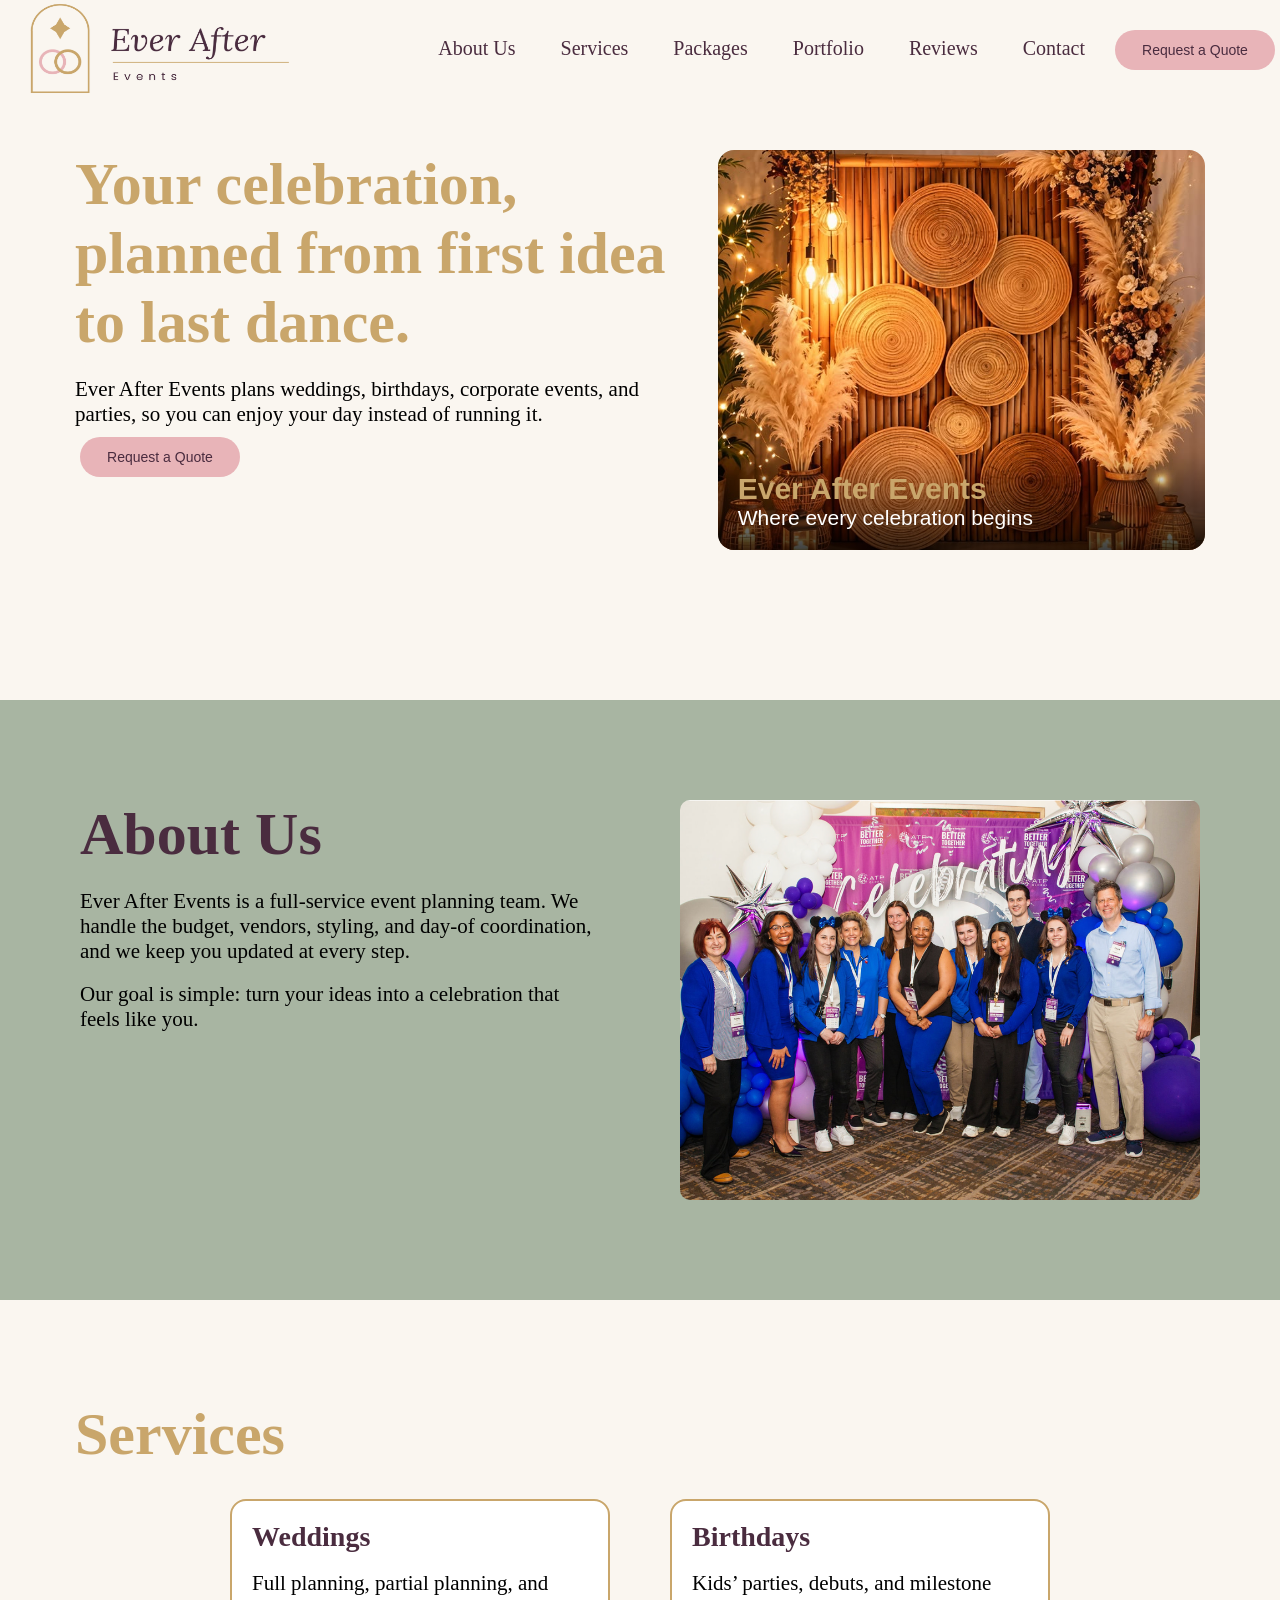
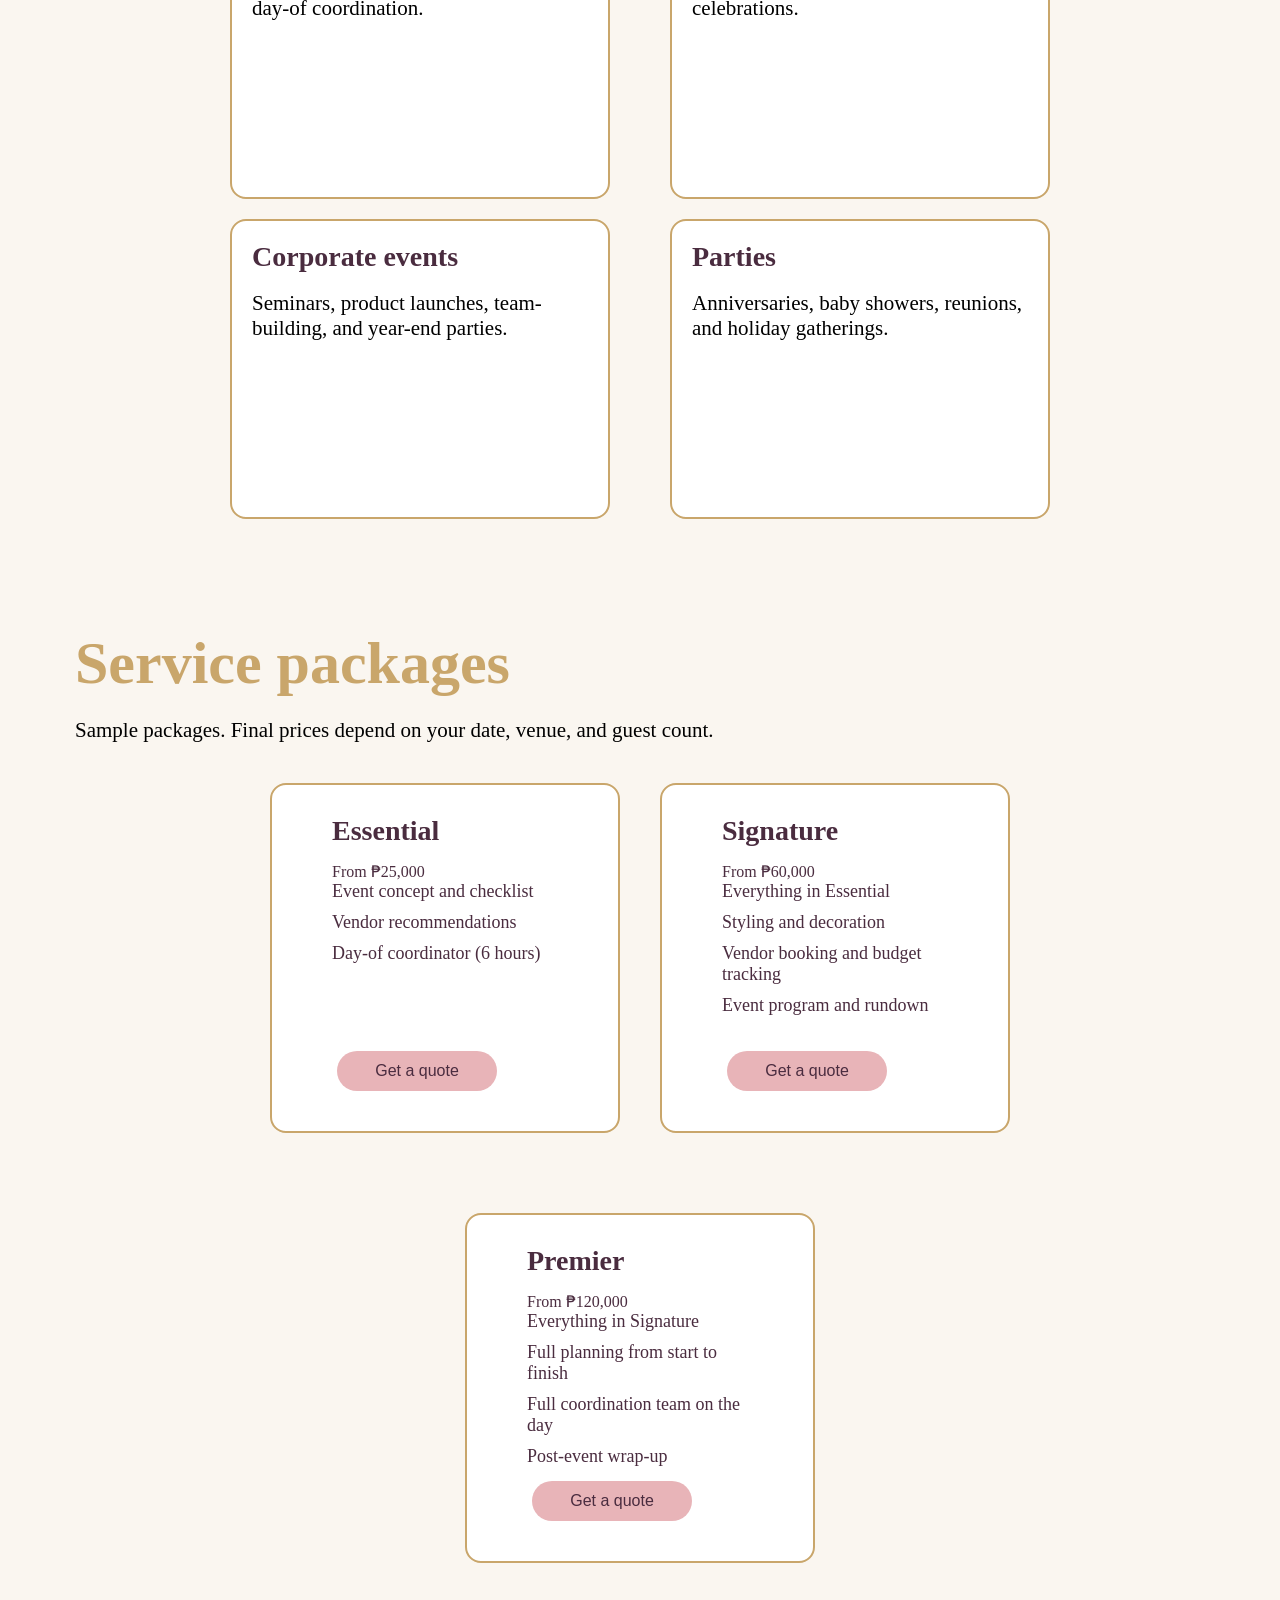
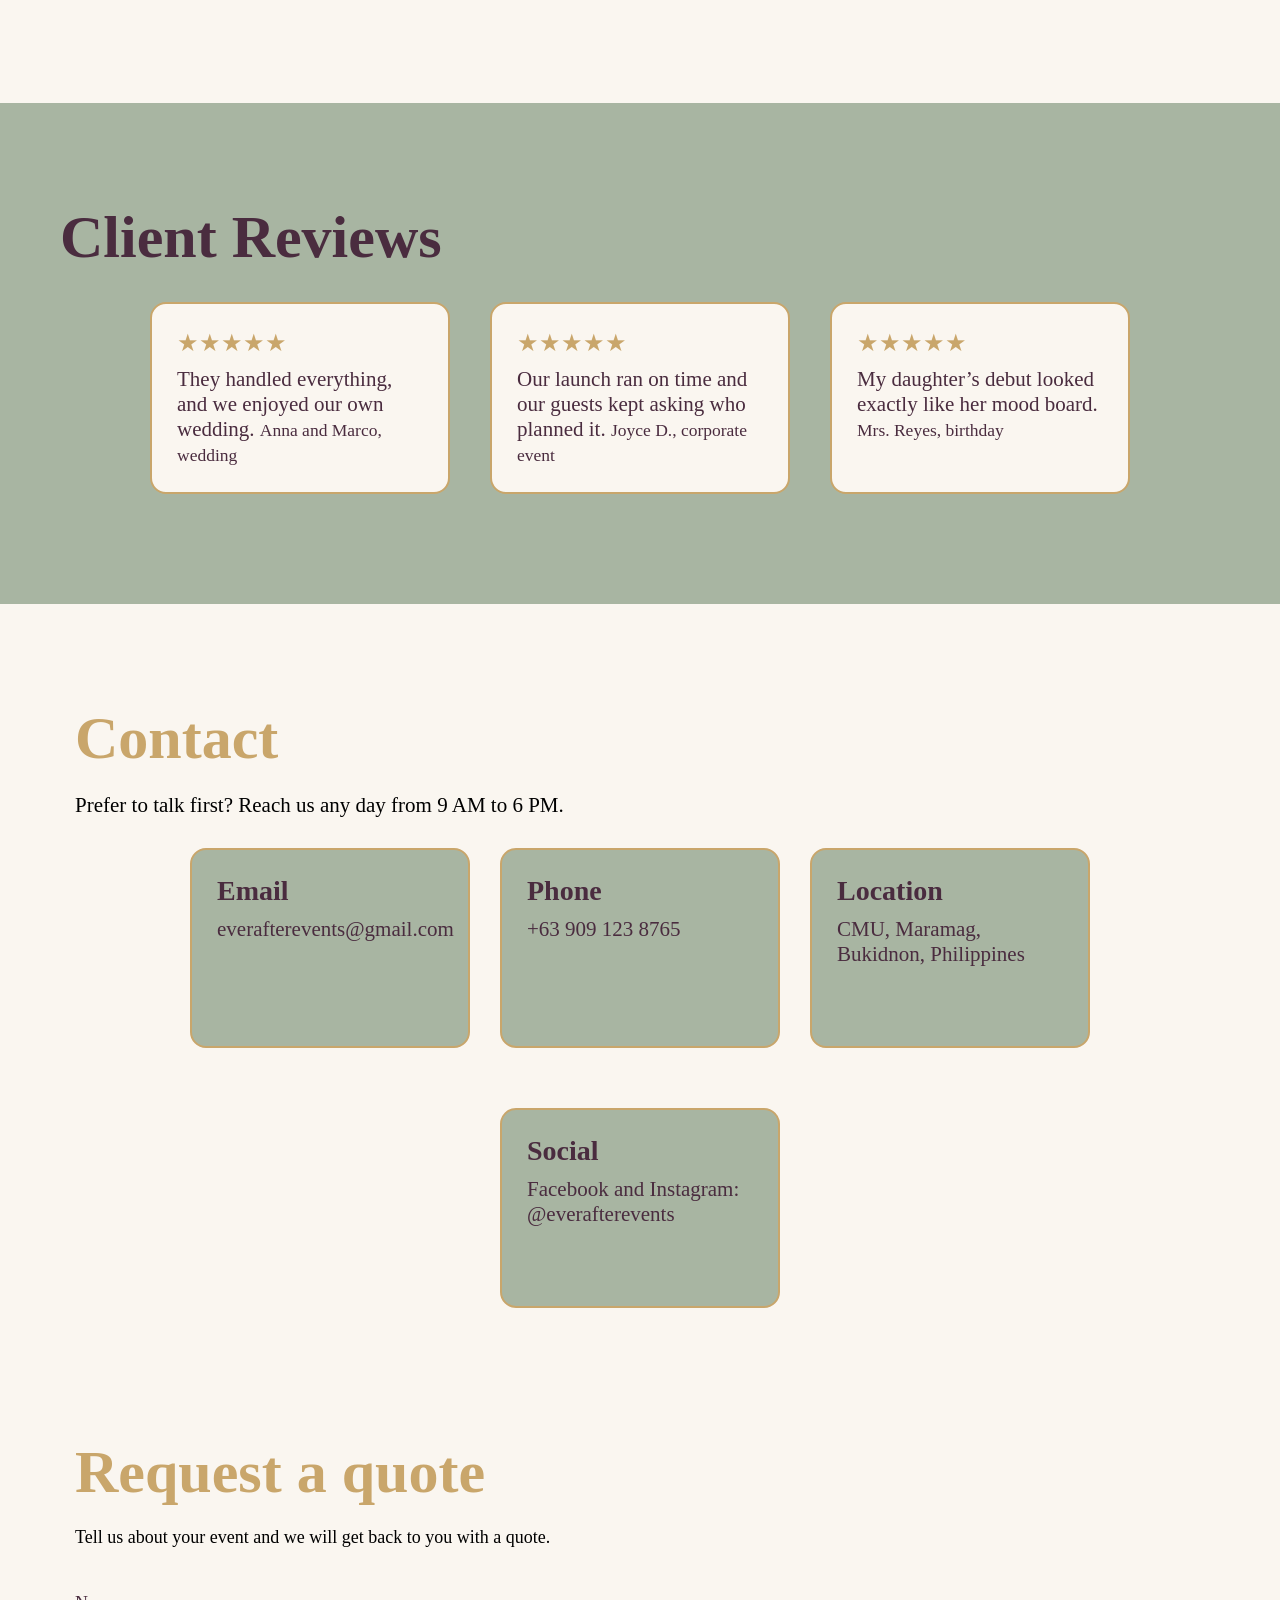
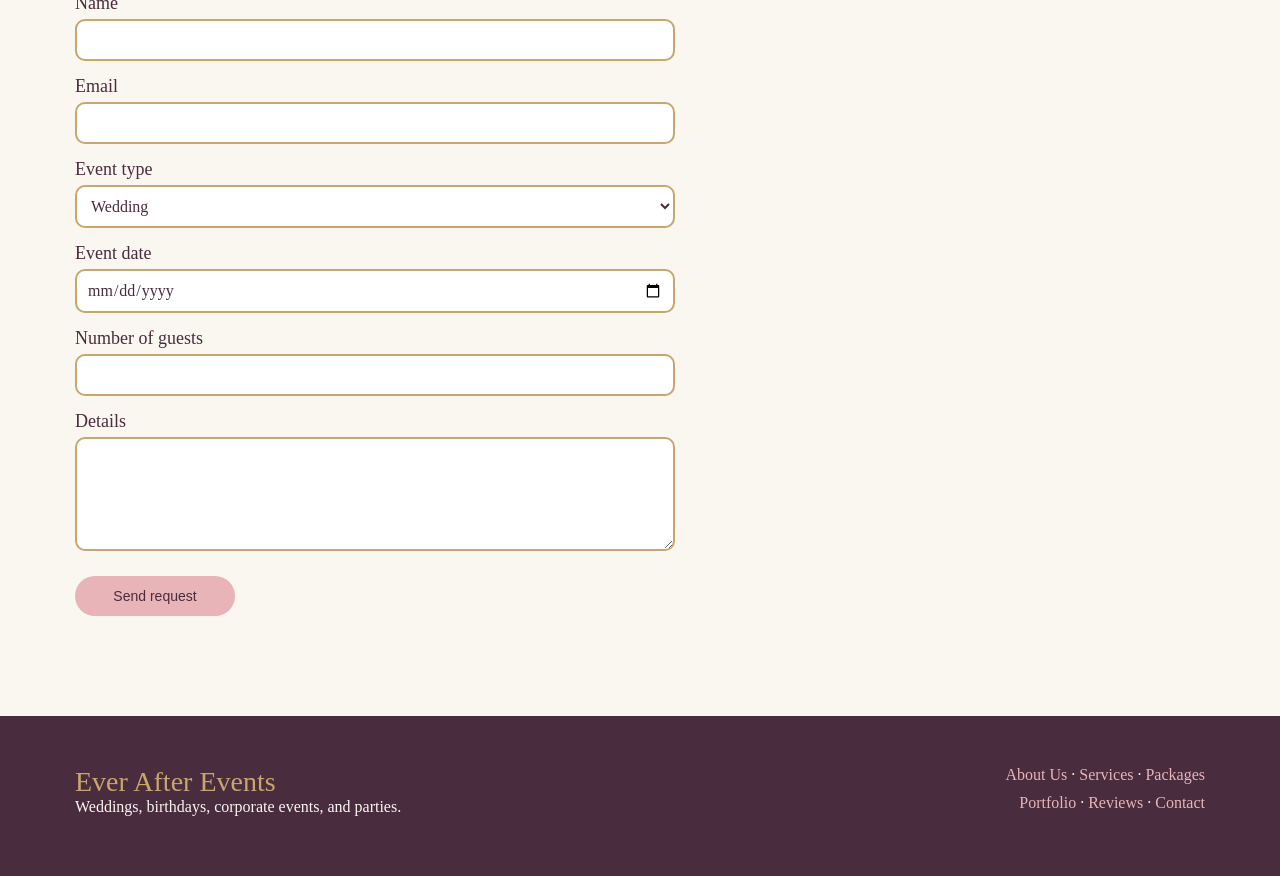
<file: index.html>
<!-- 
 request quote Event date form - add js validation for pass dates to be invalid
 -->

<!doctype html>
<html lang="en">
  <head>
    <meta charset="utf-8" />
    <meta
      name="viewport"
      content="width=device-width, initial-scale=1, viewport-fit=cover"
    />
    <title>
      Ever After Events | Weddings, Birthdays, Corporate Events & Parties
    </title>
    <link rel="stylesheet" href="css/style.css">
  </head>
  <body>
    <header>
      <div class="headnav">
        <img class="logo" src="images/logo.png" alt="Ever After Events">
        <div class="nav">
          <nav>
            <a href="#about">About Us</a>
            <a href="#services">Services</a>
            <a href="#packages">Packages</a>
            <a href="portfolio.html">Portfolio</a>
            <a href="#reviews">Reviews</a>
            <a href="#contact">Contact</a>
            <button class="requestButton">
              <a href="#quote">Request a Quote</a>
            </button>
          </nav>
        </div>
      </div>
    </header>

    <main>
      <section class="home" id="home">
          <div>
            <h1>Your celebration, planned from first idea to last dance.</h1>
            <p>
              Ever After Events plans weddings, birthdays, corporate events, and
              parties, so you can enjoy your day instead of running it.
            </p>
            <button class="requestButton">
              <a href="#quote">Request a Quote</a>
            </button>
          </div>
          
          <div class="banner">
            <img src="images/home.jpg" alt="An event design">
            <div class="bannerText">
              <h2>Ever After Events</h2>
              <p>Where every celebration begins</p>
            </div>
          </div>
      </section>

      <section id="about">
        <div>
          <h2>About Us</h2>
          <p>
            Ever After Events is a full-service event planning team. We handle
            the budget, vendors, styling, and day-of coordination, and we keep
            you updated at every step.
          </p>
          <br>
          <p>
            Our goal is simple: turn your ideas into a celebration that feels
            like you.
          </p>
        </div>

        <div class="banner">
            <img class="team" src="images/team.png" alt="An event design">
        </div>

      </section>

      <section id="services">
        <div>
          <h2>Services</h2>
          <div id="servicesCard">
            <div class="card">
              <h3>Weddings</h3>
              <br>
              <p>Full planning, partial planning, and day-of coordination.</p>
            </div>
            <div class="card">
              <h3>Birthdays</h3>
              <br>
              <p>Kids’ parties, debuts, and milestone celebrations.</p>
            </div>
            <div class="card">
              <h3>Corporate events</h3>
              <br>
              <p>
                Seminars, product launches, team-building, and year-end parties.
              </p>
            </div>
            <div class="card">
              <h3>Parties</h3>
              <br>
              <p>
                Anniversaries, baby showers, reunions, and holiday gatherings.
              </p>
            </div>
          </div>
        </div>
      </section>

      <section id="packages">
        <div>
          <h2>Service packages</h2>
          <p>
            Sample packages. Final prices depend on your date, venue, and guest
            count.
          </p>
          <div id="servicesCard">
            <div class="package">
              <h3>Essential</h3>
              <div>From ₱25,000</div>
              <ul>
                <li>Event concept and checklist</li>
                <li>Vendor recommendations</li>
                <li>Day-of coordinator (6 hours)</li>
              </ul>
              <button class="serviceButton">
                <a href="#quote">Get a quote</a>
              </button>
            </div>
            <div class="package">
              <h3>Signature</h3>
              <div>From ₱60,000</div>
              <ul>
                <li>Everything in Essential</li>
                <li>Styling and decoration</li>
                <li>Vendor booking and budget tracking</li>
                <li>Event program and rundown</li>
              </ul>
              <button class="serviceButton">
                <a href="#quote">Get a quote</a>
              </button>
            </div>
            <div class="package">
              <h3>Premier</h3>
              <div>From ₱120,000</div>
              <ul>
                <li>Everything in Signature</li>
                <li>Full planning from start to finish</li>
                <li>Full coordination team on the day</li>
                <li>Post-event wrap-up</li>
              </ul>
              <button class="serviceButton">
                <a href="#quote">Get a quote</a>
              </button>
            </div>
          </div>
        </div>
      </section>

      <section id="reviews">
        <div>
          <h2>Client Reviews</h2>
          <div class="reviewRow">
            <div class="review">
              <div class="stars">★★★★★</div>
              <p >
                They handled everything, and we enjoyed our own wedding. 
                <small>Anna and Marco, wedding</small>
              </p>
            </div>
            <div class="review">
              <div class="stars">★★★★★</div>
              <p>
                Our launch ran on time and our guests kept asking who planned
                it. <small>Joyce D., corporate event</small>
              </p>
            </div>
            <div class="review">
              <div class="stars">★★★★★</div>
              <p>
                My daughter’s debut looked exactly like her mood board. 
                <small>Mrs. Reyes, birthday</small>
              </p>
            </div>
          </div>
        </div>
      </section>

      <section id="contact">
        <div>
          <h2>Contact</h2>
          <p>Prefer to talk first? Reach us any day from 9 AM to 6 PM.</p>
          <div class="contactRow">
            <div class="contactCard">
              <h3>Email</h3>
              <p>everafterevents@gmail.com</p>
            </div>
            <div class="contactCard">
              <h3>Phone</h3>
              <p>+63 909 123 8765</p>
            </div>
            <div class="contactCard">
              <h3>Location</h3>
              <p>CMU, Maramag, Bukidnon, Philippines</p>
            </div>
            <div class="contactCard">
              <h3>Social</h3>
              <p>Facebook and Instagram: @everafterevents</p>
            </div>
          </div>
        </div>
      </section>

      <section id="quote">
        <h2>Request a quote</h2>
        <p>
          Tell us about your event and we will get back to you with a quote.
        </p>
        <form class="quoteForm" action="mailto:everafterevents@gmail.com" method="post" enctype="text/plain">
          <label for="name">Name</label>
          <input type="text" id="name" name="name" required>

          <label for="email">Email</label>
          <input type="email" id="email" name="email" required>

          <label for="type">Event type</label>
          <select id="type" name="event type">
            <option>Wedding</option>
            <option>Birthday</option>
            <option>Corporate event</option>
            <option>Party</option>
            <option>Debut</option>
            <option>Others</option>
          </select>

          <label for="date">Event date</label>
          <input type="date" id="date" name="date">

          <label for="guests">Number of guests</label>
          <input type="number" id="guests" name="guests" min="1">

          <label for="details">Details</label>
          <textarea id="details" name="details" rows="5"></textarea>

          <button class="requestButton" type="submit">Send request</button>
        </form>
      </section>
    </main>

    <footer>
      <div class="footerBrand">
        <a class="footerName" href="#home">Ever After Events</a>
        <p>Weddings, birthdays, corporate events, and parties.</p>
      </div>
      <div class="footerLinks">
        <p>
          <a href="#about">About Us</a> · 
          <a href="#services">Services</a> ·
          <a href="#packages">Packages</a>
        </p>
        <p>
          <a href="portfolio.html">Portfolio</a> ·
          <a href="#reviews">Reviews</a> · 
          <a href="#contact">Contact</a>
        </p>
      </div>
    </footer>
  </body>
</html>
</file>
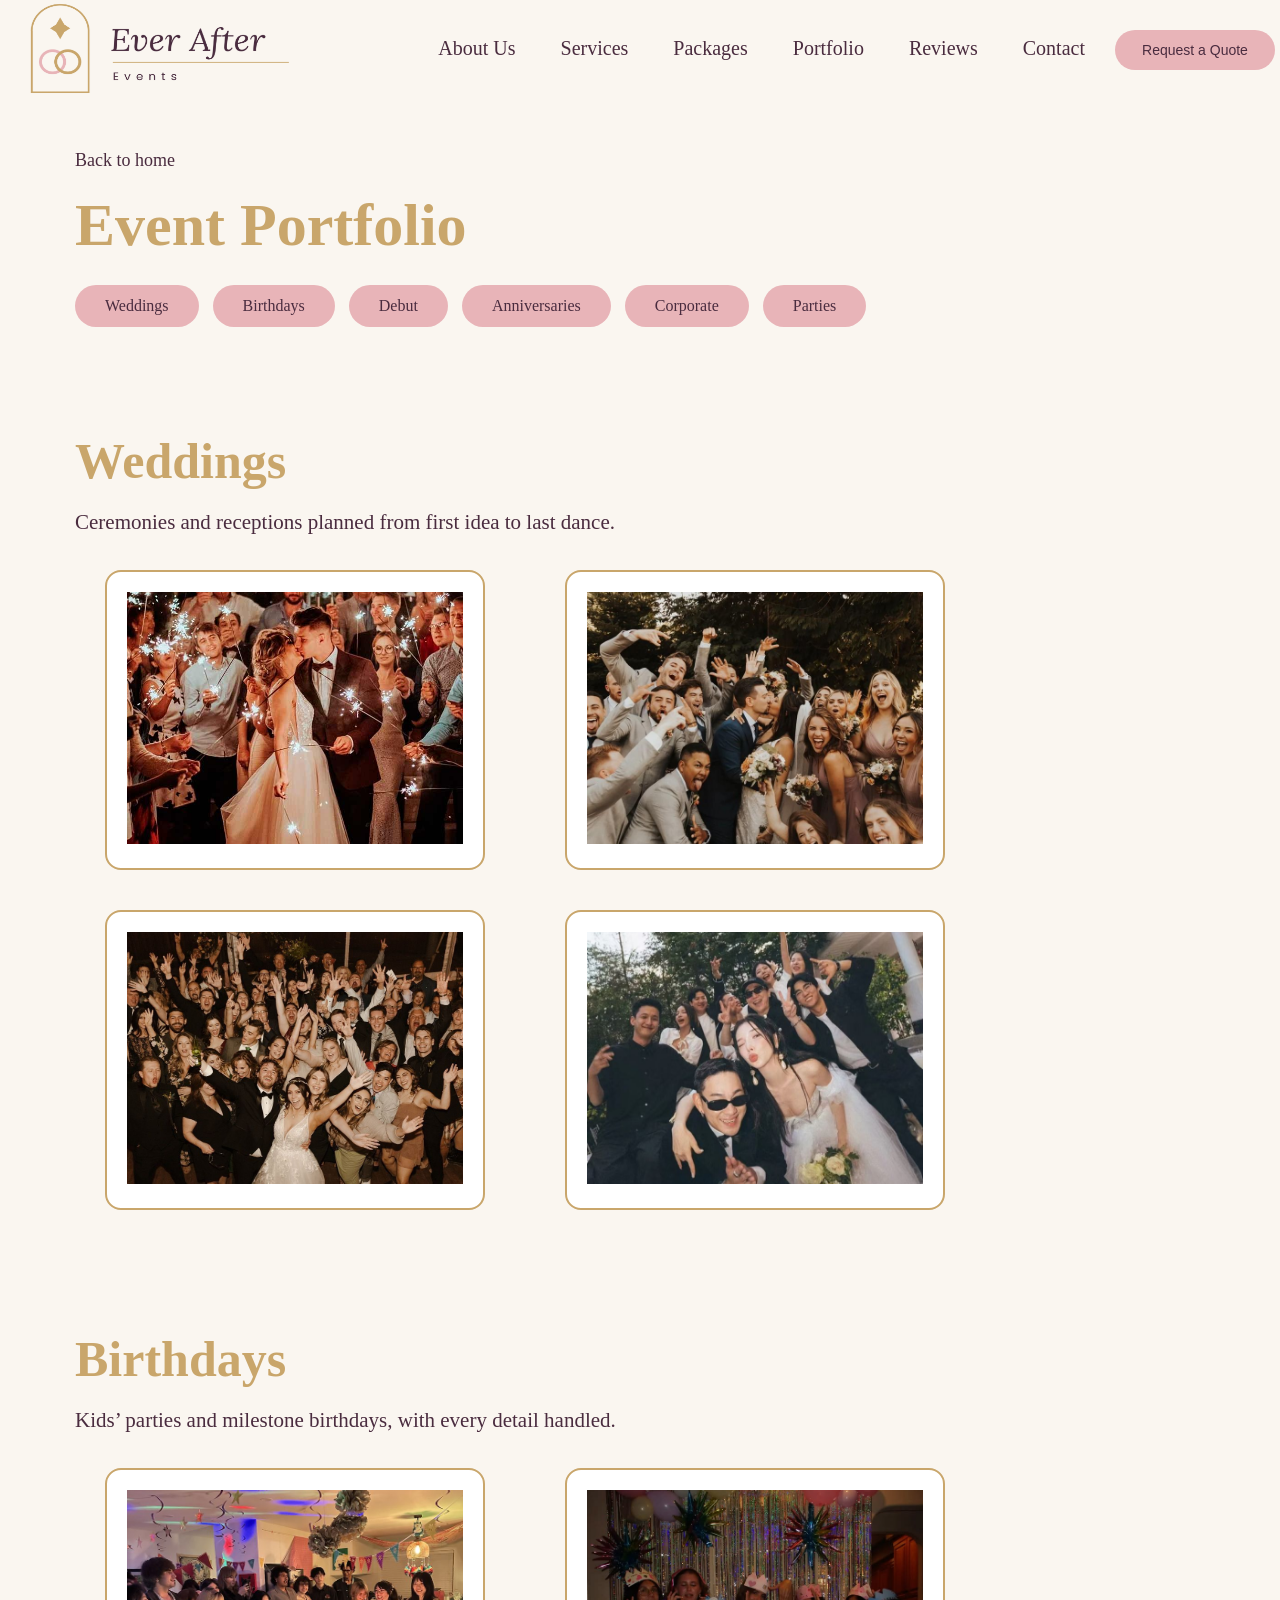
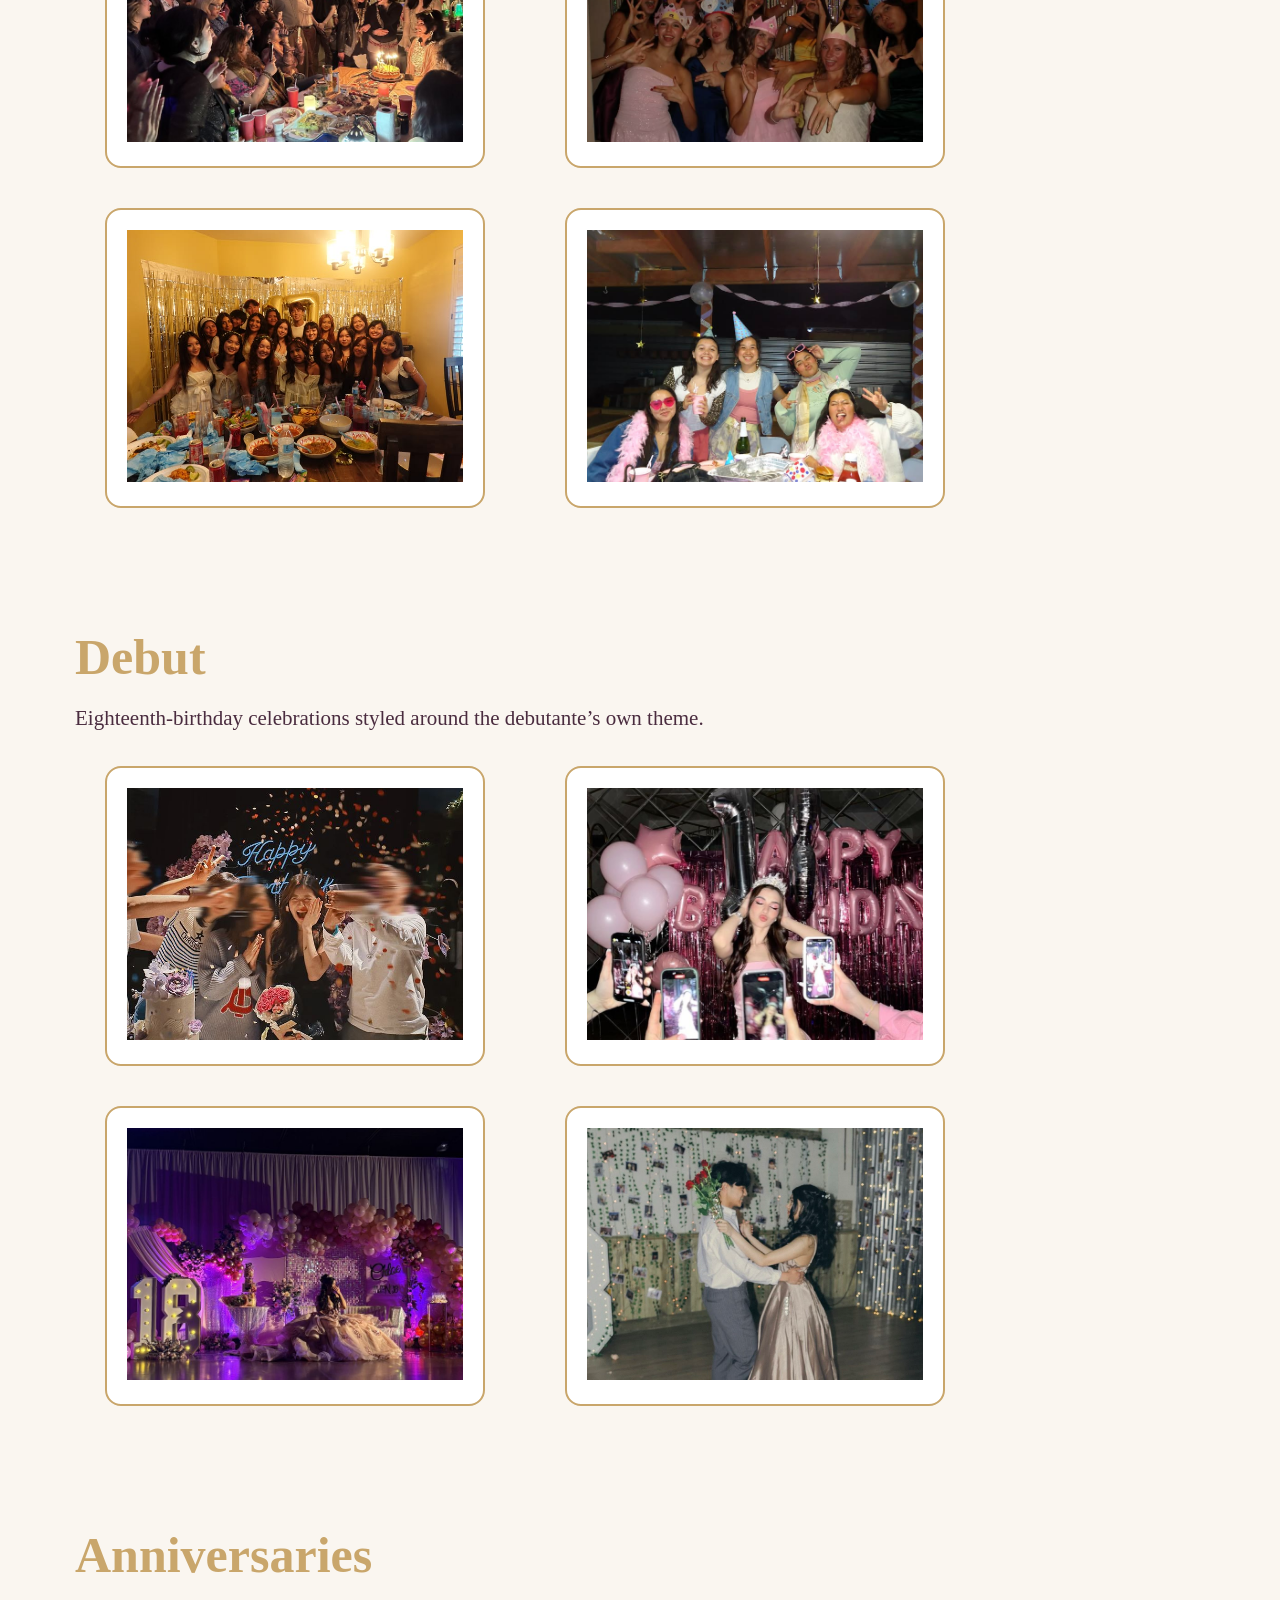
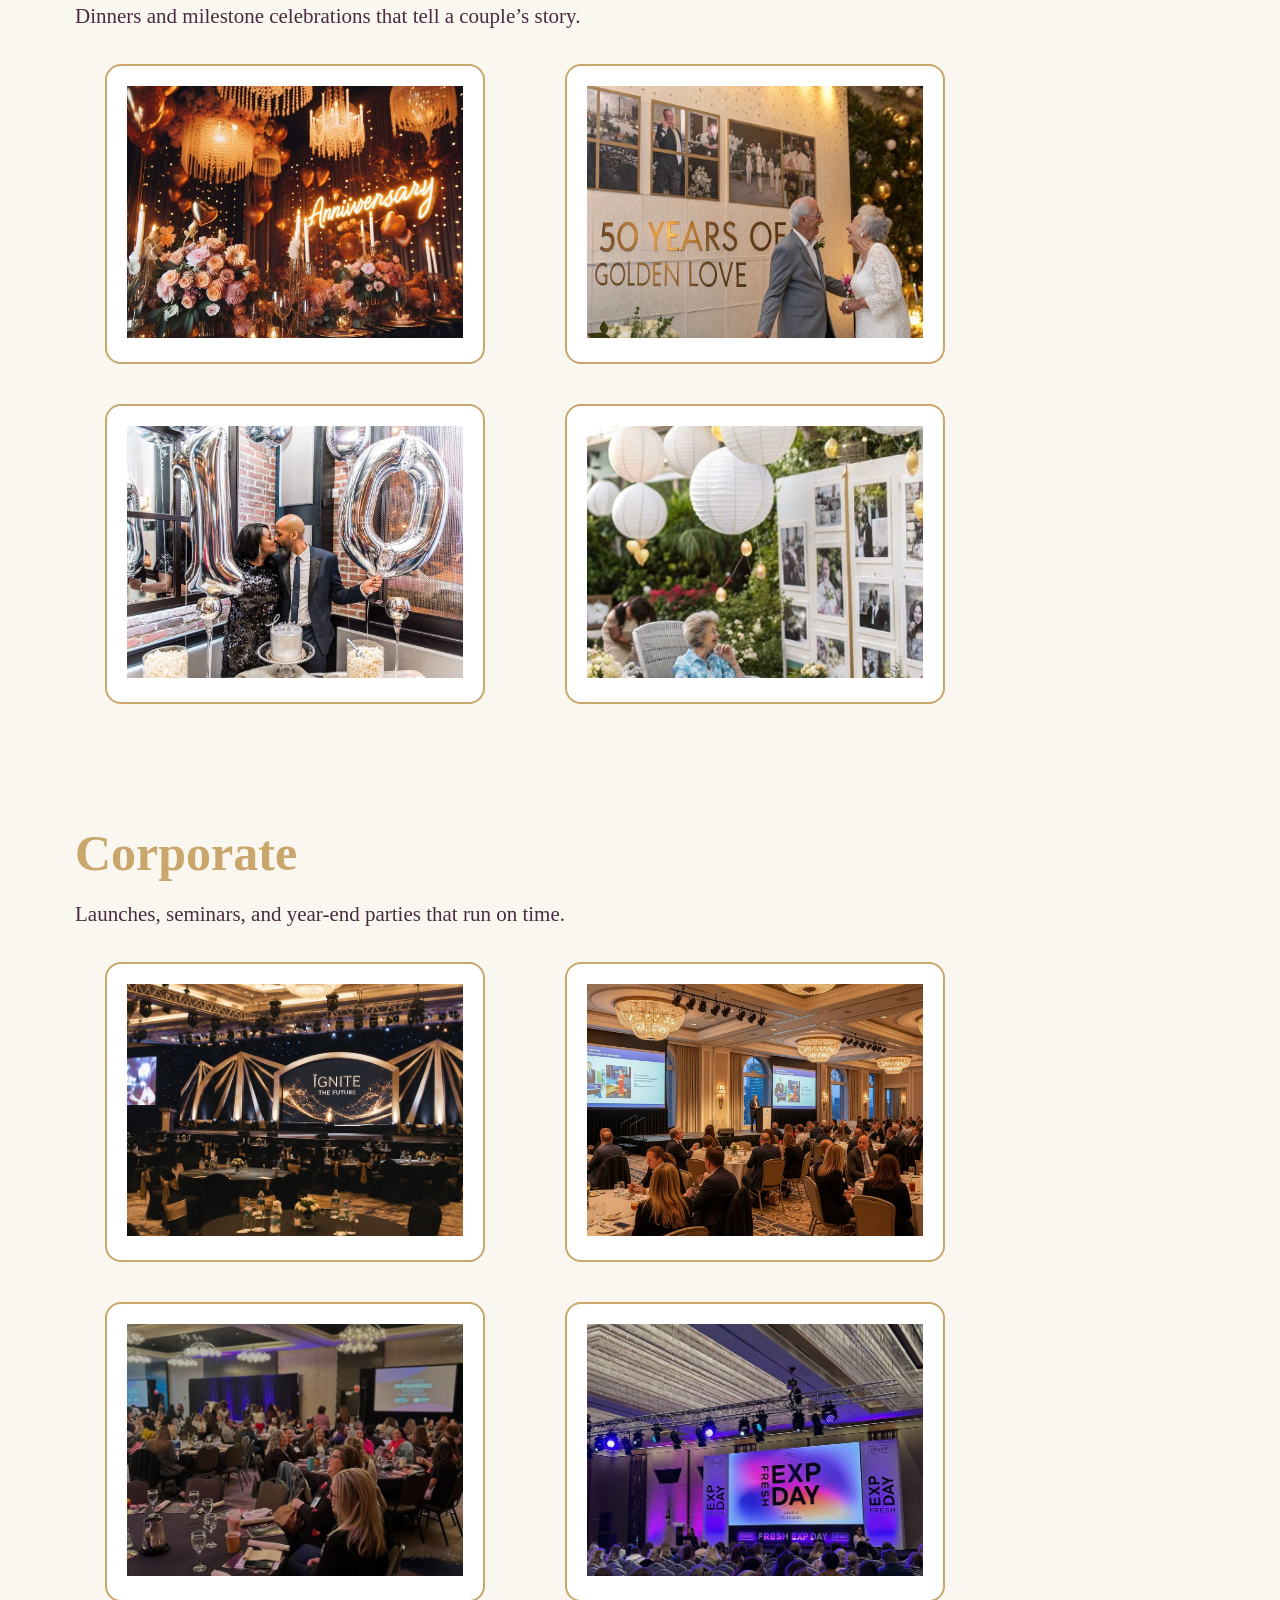
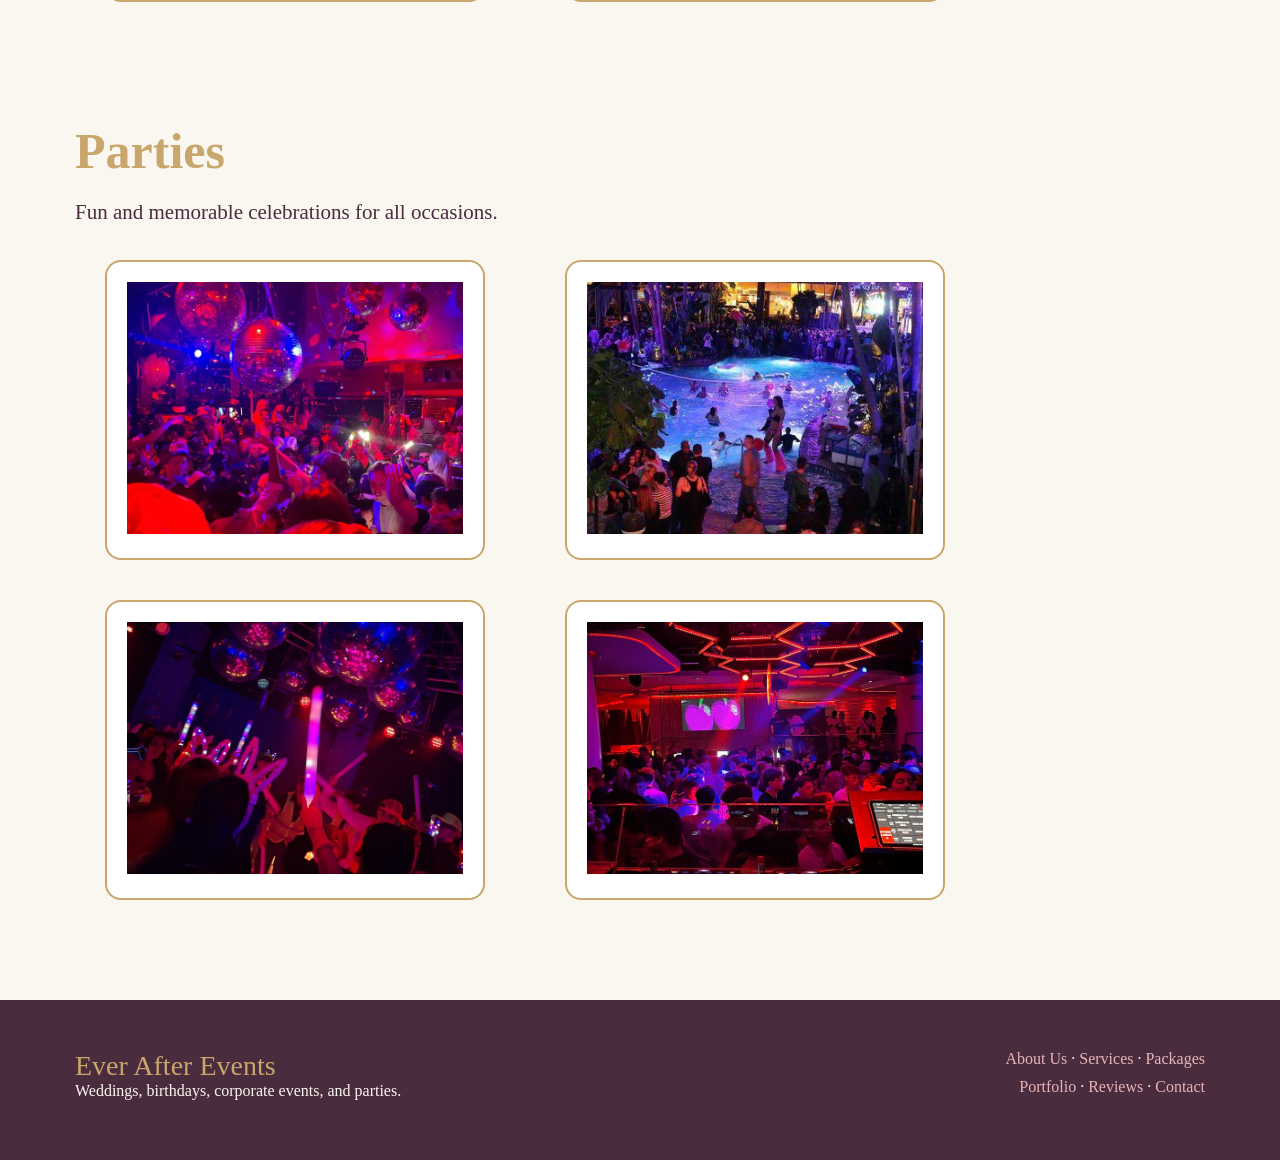
<file: portfolio.html>
<!DOCTYPE html>
<html lang="en">
<head>
    <meta charset="UTF-8">
    <meta name="viewport" content="width=device-width, initial-scale=1.0">
    <title>Event Portfolio</title>
    <link rel="stylesheet" href="css/style.css">
</head>
<body>

    <header>
      <div class="headnav">
        <img class="logo" src="images/logo.png" alt="Ever After Events">
        <div class="nav">
          <nav>
            <a href="index.html#about">About Us</a>
            <a href="index.html#services">Services</a>
            <a href="index.html#packages">Packages</a>
            <a href="#weddings">Portfolio</a>
            <a href="index.html#reviews">Reviews</a>
            <a href="index.html#contact">Contact</a>
            <button class="requestButton">
              <a href="index.html#quote">Request a Quote</a>
            </button>
          </nav>
        </div>
      </div>
    </header>

    <main>
      <section class="intro">
        <a class="backLink" href="index.html">Back to home</a>
        <h1>Event Portfolio</h1>
        <div class="categoryLinks">
          <a href="#weddings">Weddings</a>
          <a href="#birthdays">Birthdays</a>
          <a href="#debut">Debut</a>
          <a href="#anniversaries">Anniversaries</a>
          <a href="#corporate">Corporate</a>
          <a href="#parties">Parties</a>
        </div>
      </section>

      <section class="album" id="weddings">
        <h2>Weddings</h2>
        <p>Ceremonies and receptions planned from first idea to last dance.</p>
        <div class="cardDisplay">
          <div class="card">
            <img src="images/wedding.jpg" alt="Wedding Event">
          </div>
          <div class="card">
            <img src="images/wedding2.jpg" alt="Wedding Event">
          </div>
          <div class="card">
            <img src="images/wedding3.jpg" alt="Wedding Event">
          </div>
          <div class="card">
            <img src="images/wedding4.jpg" alt="Wedding Event">
          </div>
        </div>
      </section>
      
      <section class="album" id="birthdays">
        <h2>Birthdays</h2>
        <p>Kids’ parties and milestone birthdays, with every detail handled.</p>
        <div class="cardDisplay">
          <div class="card">
            <img src="images/birthday.jpg" alt="Birthday Event">
          </div>
          <div class="card">
            <img src="images/birthday2.jpg" alt="Birthday Event">
          </div>
          <div class="card">
            <img src="images/birthday3.jpg" alt="Birthday Event">
          </div>
          <div class="card">
            <img src="images/birthday4.jpg" alt="Birthday Event">
          </div>
        </div>
      </section>

      <section class="album" id="debut">
        <h2>Debut</h2>
        <p>Eighteenth-birthday celebrations styled around the debutante’s own theme.</p>
        <div class="cardDisplay">
          <div class="card">
            <img src="images/debut.jpg" alt="Debut Event">
          </div>
          <div class="card">
            <img src="images/debut2.jpg" alt="Debut Event">
          </div>
          <div class="card">
            <img src="images/debut3.jpg" alt="Debut Event">
          </div>
          <div class="card">
            <img src="images/debut4.jpg" alt="Debut Event">
          </div>
        </div>
      </section>

      <section class="album" id="anniversaries">
        <h2>Anniversaries</h2>
        <p>Dinners and milestone celebrations that tell a couple’s story.</p>
        <div class="cardDisplay">
          <div class="card">
            <img src="images/anniversary.jpg" alt="Anniversary Event">
          </div>
          <div class="card">
            <img src="images/anniversary2.jpg" alt="Anniversary Event">
          </div>
          <div class="card">
            <img src="images/anniversary3.jpg" alt="Anniversary Event">
        </div>
        <div class="card">
            <img src="images/anniversary4.jpg" alt="Anniversary Event">
        </div>

      </section>

      <section class="album" id="corporate">
        <h2>Corporate</h2>
        <p>Launches, seminars, and year-end parties that run on time.</p>
        <div class="cardDisplay">
          <div class="card">
            <img src="images/corporate.jpg" alt="Corporate Event">
          </div>
          <div class="card">
            <img src="images/corporate2.jpg" alt="Corporate Event">
          </div>
          <div class="card">
            <img src="images/corporate3.jpg" alt="Corporate Event">
          </div>
          <div class="card">
            <img src="images/corporate4.jpg" alt="Corporate Event">
          </div>
        </div>
      </section>

      <section class="album" id="parties">
        <h2>Parties</h2>
        <p>Fun and memorable celebrations for all occasions.</p>
        <div class="cardDisplay">
          <div class="card">
            <img src="images/parties.jpg" alt="Party Event">
          </div>
          <div class="card">
            <img src="images/parties2.jpg" alt="Party Event">
          </div>
          <div class="card">
            <img src="images/parties3.jpg" alt="Party Event">
          </div>
          <div class="card">
            <img src="images/parties4.jpg" alt="Party Event">
          </div>
        </div>
      </section>
    </main>

    <footer>
      <div class="footerBrand">
        <a class="footerName" href="#home">Ever After Events</a>
        <p>Weddings, birthdays, corporate events, and parties.</p>
      </div>
      <div class="footerLinks">
        <p>
          <a href="index.html#about">About Us</a> · 
          <a href="index.html#services">Services</a> ·
          <a href="index.html#packages">Packages</a>
        </p>
        <p>
          <a href="portfolio.html#portfolio">Portfolio</a> ·
          <a href="index.html#reviews">Reviews</a> · 
          <a href="index.html#contact">Contact</a>
        </p>
      </div>
    </footer>
</body>
</html>
</file>
<file: css/style.css>
p {
    font-size: 21px;
}
a {
    text-decoration: none;
    color: #4A2C3F;
}
* {
  box-sizing: border-box;
  margin: 0;
  padding: 0;
}
.nav {
    display: flex;
    flex-wrap:wrap;
    font-size: 20px;
    align-items: center;
}
.nav a {
    margin: 0px 20px;
}
.headnav {
    display: flex;
    flex-wrap: wrap;
    flex-direction: row;
    justify-content: space-between;
    margin-bottom: 100px;
    padding: 0px;
    width: 100%;
    position: fixed;
    background-color: #FAF6F0;
    z-index: 100;
}
.logo {
    width: 275px;
    height: 100px;
    margin: 0px 20px;
}
section {
    margin: 100px 0px;
}
.requestButton {
    text-decoration: none;
    color: #4A2C3F;
    font-size: 14px;
    background-color: #E8B4B8;
    border: none;
    margin: 10px 5px;
    height: 40px;
    width: 160px;
    border-radius: 25px;
}
.requestButton a {
    text-decoration: none;
    color: #4A2C3F;
}
body {
    background-color: #FAF6F0;
    
}
#home {
    padding: 0px 75px;
    margin-bottom: 150px;
    margin-top: 0px;
    padding-top: 150px;
}
.home {
    display: flex;
    flex-direction: row;
}
h1 {
    font-size: 60px;
    color: #C9A66B;
    margin-bottom: 20px;
}
h2 {
    font-size: 30px;
    color: #C9A66B;
}
.banner {
  position: relative;
  width: 100%;
  height: 400px;
  border-radius: 16px;
  overflow: hidden;
  margin-left: 40px;
}
.banner img {
  width: 100%;
  height: 100%;
  object-fit: cover;
  display: block;
}
.bannerText {
    position: absolute;
    bottom: 0;
    left: 0;
    width: 100%;
    padding: 20px;
    box-sizing: border-box;
    color: white;
    font-family: sans-serif;
    font-size: 20px;
    text-align: left;
    background: linear-gradient(transparent, rgba(0, 0, 0, 0.75));
}
.banner:hover img {
  transform: scale(1.05);
}
#about {
    display: flex;
    margin-bottom: 100px;
    background-color: #A8B5A2;
    padding: 100px 60px;
}
#about h2 {
    color: #4A2C3F;
    font-size: 60px;
    margin-bottom: 20px;
}
#about div {
    width: 50%;
    padding: 0px 20px;
}
#about .team{
    padding: 0px;
    border-radius: 10px;
}
#services {
    margin-bottom: 100px;
    padding: 0px 75px;
}
#servicesCard {
    display: flex;
    flex-wrap: wrap;
    justify-content: center;
}
#services h2 {
    color: #C9A66B;
    font-size: 60px;
    margin-bottom: 20px;
}
#services h3 {
    color: #4A2C3F;
    font-size: 28px;
}
.card {
    background-color: #C9A66B;
    border-radius: 16px;
    padding: 20px;
    margin: 10px 30px;
    width: 250px;
    height: 200px;
    justify-content: center;
}
html {
    scroll-behavior: smooth;
}
#packages {
    margin-bottom: 100px;
    padding: 0px 75px;
}
#packages h2 {
    color: #C9A66B;
    font-size: 60px;
    margin-bottom: 20px;
}
.package {
    background-color: #ffffff;
    border: 2px solid #C9A66B;
    border-radius: 16px;
    padding: 30px 60px;
    margin: 40px 20px;
    width: 350px;
    height: 350px;
    color: #4A2C3F;
    display: flex;
    flex-direction: column;
}
.package > :last-child {
  align-items: end;
}
.package:hover {
    background-color: #C9A66B;
    color: #ffffff;
}
.package h3 {
    color: #4A2C3F;
    font-size: 28px;
    margin-bottom: 15px;
}
.serviceButton {
    text-decoration: none;
    color: #4A2C3F;
    font-size: 16px;
    background-color: #E8B4B8;
    border: none;
    margin: 10px 5px;
    height: 40px;
    width: 160px;
    border-radius: 25px;
}
.package button {
    margin-top: auto;
}
.package ul {
    list-style: none;
}
.package li {
    font-size: 18px;
    margin-bottom: 10px;
}
#portfolio {
    margin-top: 0px;
    margin-bottom: 100px;
    padding: 0px 75px;
    padding-top: 150px;
}
#portfolio h2 {
    color: #C9A66B;
    font-size: 60px;
    margin-bottom: 20px;
}
.gallery {
    display: flex;
    flex-wrap: wrap;
    justify-content: center;
    margin-top: 50px;
}
.photo {
    position: relative;
    width: 320px;
    height: 240px;
    border-radius: 16px;
    margin: 10px 15px;
    padding: 0;
    border: none;
    overflow: hidden;
    cursor: pointer;
}
.photo img {
    width: 100%;
    height: 100%;
    object-fit: cover;
    border-radius: 16px;
}
.photo span {
    position: absolute;
    bottom: 0;
    left: 0;
    width: 100%;
    padding: 20px;
    box-sizing: border-box;
    color: white;
    font-family: sans-serif;
    font-size: 20px;
    text-align: left;
    background: linear-gradient(transparent, rgba(0, 0, 0, 0.75));
}
.photo:hover img {
  transform: scale(1.06);
}
#reviews {
    display: flex;
    flex-direction: column;
    margin-bottom: 100px;
    background-color: #A8B5A2;
    padding: 100px 60px;
}
#reviews h2 {
    color: #4A2C3F;
    font-size: 60px;
    margin-bottom: 20px;
}
.reviewRow {
    display: flex;
    flex-wrap: wrap;
    justify-content: center;
}
.review {
    background-color: #FAF6F0;
    border-radius: 16px;
    padding: 25px;
    margin: 10px 20px;
    width: 300px;
    color: #4A2C3F;
    border: 2px solid #C9A66B;
    border-radius: 16px;
}
.stars {
    color: #C9A66B;
    font-size: 24px;
    margin-bottom: 10px;
}
#quote {
    margin-bottom: 100px;
    padding: 0px 75px;
}
#quote h2 {
    color: #C9A66B;
    font-size: 60px;
    margin-bottom: 20px;
}
#quote p {
    font-size: 18px;
    margin-bottom: 30px;
}
.quoteForm {
    max-width: 600px;
    display: flex;
    flex-direction: column;
}
.quoteForm label {
    color: #4A2C3F;
    font-size: 18px;
    margin: 15px 0px 5px;
}
.quoteForm input, .quoteForm select, .quoteForm textarea {
    font-size: 16px;
    font-family: inherit;
    color: #4A2C3F;
    background-color: #ffffff;
    border: 2px solid #C9A66B;
    border-radius: 10px;
    padding: 10px;
}
.quoteForm .requestButton {
    margin: 25px 0px 0px;
    cursor: pointer;
}
#contact {
    margin-bottom: 100px;
    padding: 0px 75px;
}
#contact h2 {
    color: #C9A66B;
    font-size: 60px;
    margin-bottom: 20px;
}
.contactRow {
    display: flex;
    flex-wrap: wrap;
    justify-content: center;
}
.contactCard {
    background-color: #A8B5A2;
    border-radius: 16px;
    padding: 25px;
    margin: 30px 15px;
    width: 280px;
    height: 200px;
    color: #4A2C3F;
    border: 2px solid #C9A66B;
    border-radius: 16px;
}
.contactCard h3 {
    font-size: 28px;
    margin-bottom: 10px;
}
footer {
    display: flex;
    flex-wrap: wrap;
    justify-content: space-between;
    background-color: #4A2C3F;
    color: #FAF6F0;
    padding: 50px 75px;
}
footer p {
    font-size: 16px;
    margin-bottom: 10px;
}
footer a {
    color: #E8B4B8;
    text-decoration: none;
}
.footerName {
    font-size: 28px;
    color: #C9A66B;
}
.footerLinks {
    text-align: right;
}
.intro {
    margin-top: 0px;
    padding: 0px 75px;
    padding-top: 150px;
    margin-bottom: 60px;
}
.intro p {
    color: #4A2C3F;
    margin-bottom: 30px;
}
.backLink {
    display: inline-block;
    font-size: 18px;
    margin-bottom: 20px;
}
.categoryLinks a {
    display: inline-block;
    font-size: 16px;
    background-color: #E8B4B8;
    border-radius: 25px;
    padding: 12px 30px;
    margin: 5px 10px 5px 0px;
}
.album {
    padding: 0px 75px;
    margin-bottom: 80px;
}
.album p {
    color: #4A2C3F;
    margin-bottom: 25px;
}
.album h2 {
    color: #C9A66B;
    font-size: 50px;
    margin-bottom: 20px;
}
.cardDisplay {
    display: flex;
    flex-wrap:wrap;
    gap: 20px;
    overflow-x: auto;
    padding-bottom: 10px;
}
.card {
    background-color: #ffffff;
    border: 2px solid #C9A66B;
    border-radius: 16px;
    overflow: hidden;
    height: 300px;
    width: 380px;
}
.card img, .photoBox {
    display: block;
    width: 100%;
    aspect-ratio: 4 / 3;
    object-fit: cover;
}
</file>
